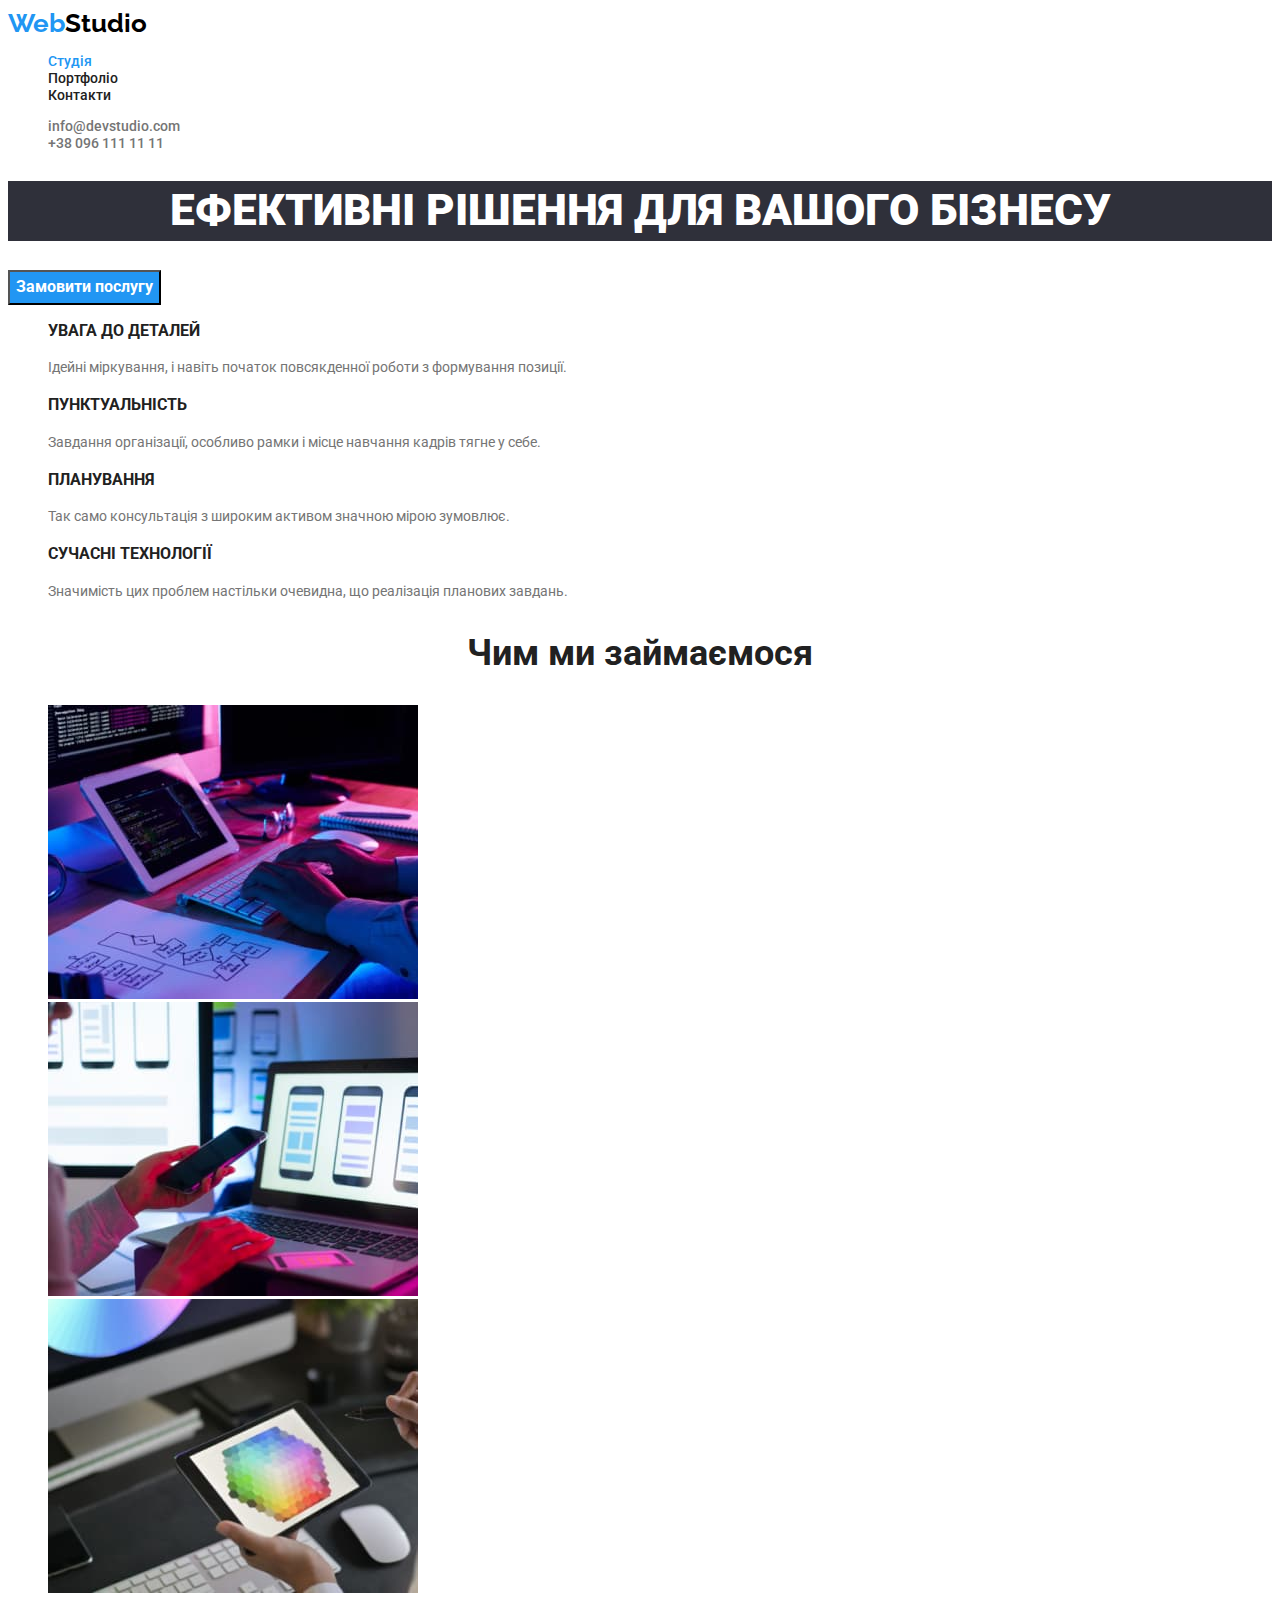
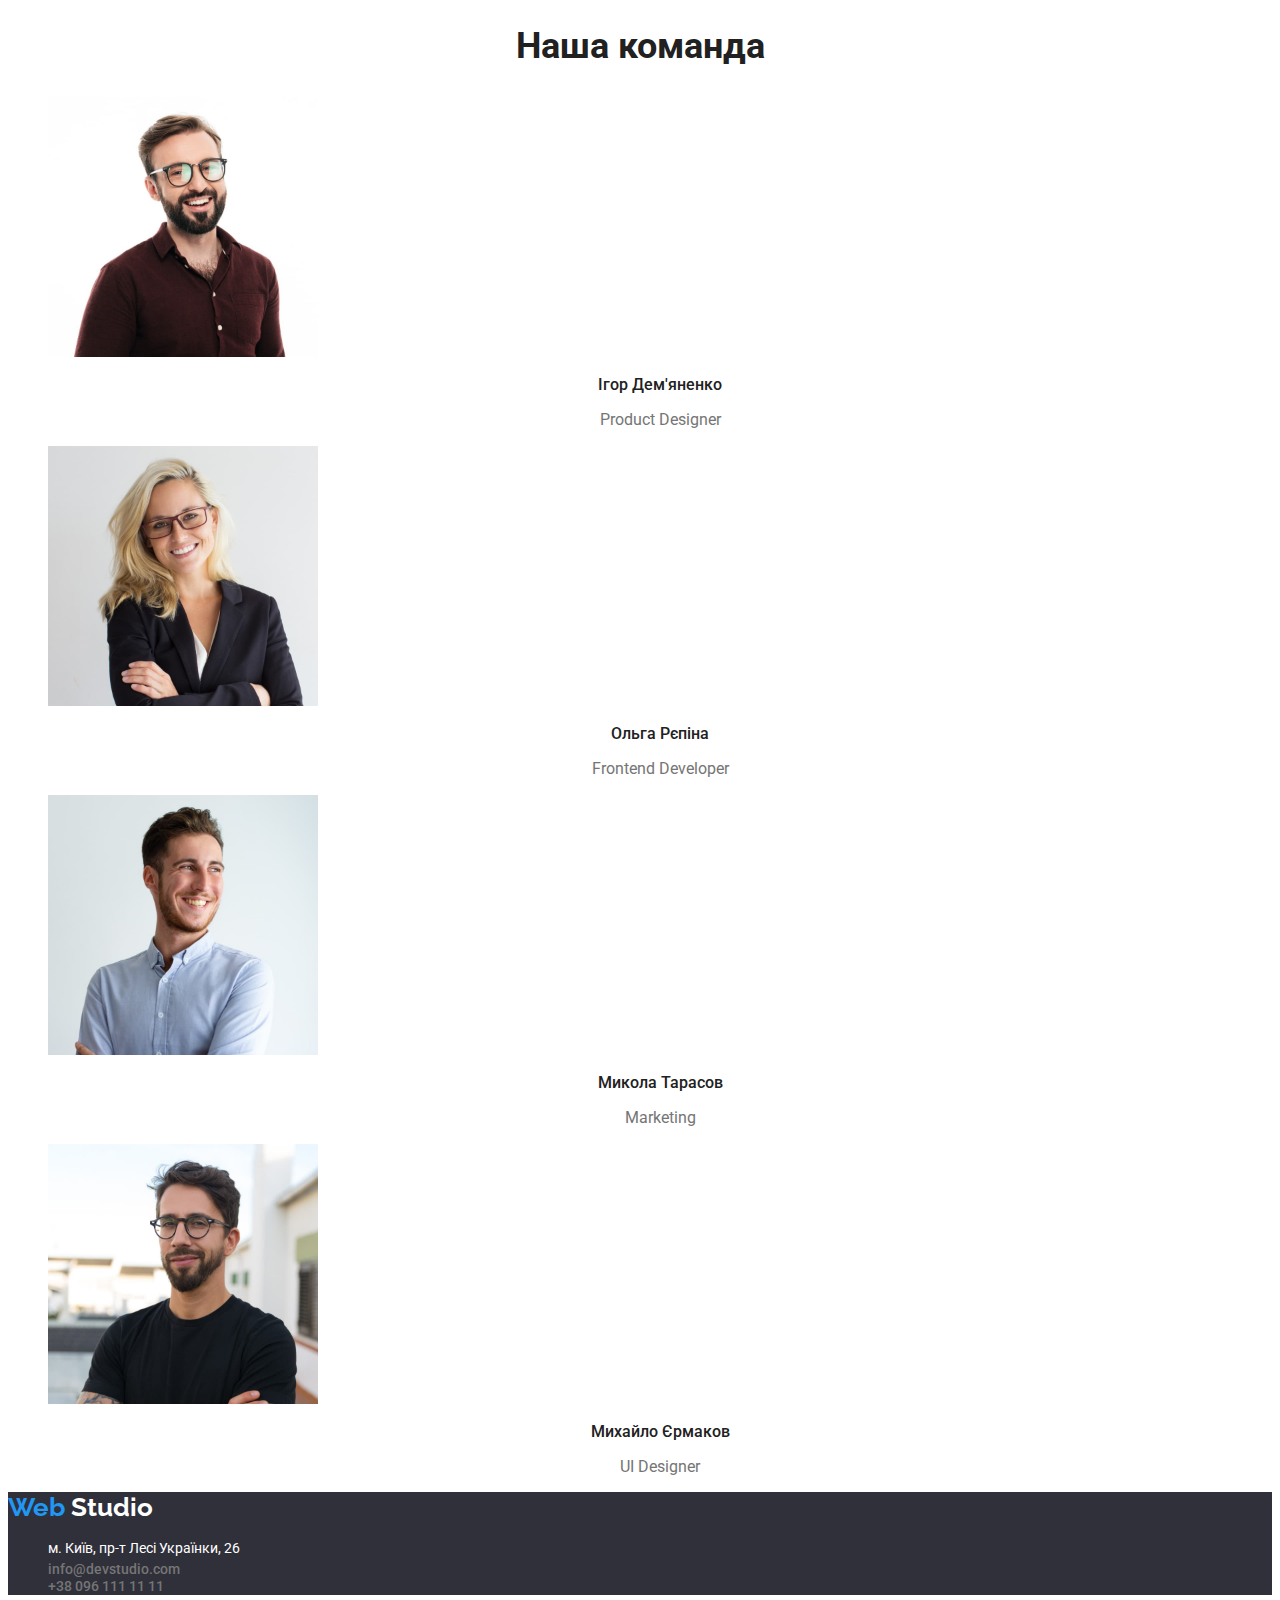
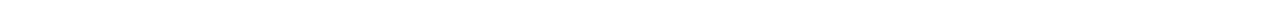
<file: index.html>
<!DOCTYPE html>
<html lang="en">

<head>
    <meta charset="UTF-8">
    <meta http-equiv="X-UA-Compatible" content="IE=edge">
    <meta name="viewport" content="width=device-width, initial-scale=1.0">
    <link rel="preconnect" href="https://fonts.googleapis.com">
    <link rel="preconnect" href="https://fonts.gstatic.com" crossorigin>
    <link href="https://fonts.googleapis.com/css2?family=Raleway:wght@700&family=Roboto:wght@400;500;700;900&display=swap"
        rel="stylesheet">
    <title>Document</title>
    <link rel="stylesheet" href="./css/styles.css">
</head>

<body>
    <!--Шапка профиля-->
    <header class="page-header">
        <nav>
            <a href="index.html" class="logo"><span class="logo-accent">Web</span>Studio</a>
            <ul class="site-nav list" >
                <li> <a href="./index.html" class="link current" >Студія</a></li>
                <li> <a href="./portfolio.html" class="link">Портфоліо</a></li>
                <li> <a  href="" class="link">Контакти</a></li>
            </ul>
        </nav>
        <ul class="contacts list">
            <li><a href="mailto:info@devstudio.com" class="link">info@devstudio.com</a></li>
            <li><a href="tel:+380961111111" class="link">+38 096 111 11 11</a></li>
        </ul>

    </header>
    <main class="main">
        <!--Замовити послугу блок Герой-->
        <div>
            <section class="hero">
                <h1 class="hero-title">Ефективні рішення для вашого бізнесу</h1>
                <button type="button" class="button-hero"> Замовити послугу</button>
            </section>
        </div>
        <!--Переваги-->
        <section class="section">
            <h2 hidden >Переваги</h2>
            <ul>
                <li>
                    <h3 class="title-about">УВАГА ДО ДЕТАЛЕЙ</h3>
                    <p class="description">Ідейні міркування, і навіть початок повсякденної роботи з формування позиції.</p>
                </li>
                <li>
                    <h3 class="title-about">ПУНКТУАЛЬНІСТЬ</h3>
                    <p class="description">Завдання організації, особливо рамки і місце навчання кадрів тягне у себе.</p>
                </li>
                <li>
                    <h3 class="title-about">ПЛАНУВАННЯ</h3>
                    <p class="description">Так само консультація з широким активом значною мірою зумовлює.</p>
                </li>
                <li>
                    <h3 class="title-about">СУЧАСНІ ТЕХНОЛОГІЇ</h3>
                    <p class="description">Значимість цих проблем настільки очевидна, що реалізація планових завдань.</p>
                </li>
            </ul>
        </section>
        <!--Чим займаємося-->
        <section class="section">
            <h2 class="section-title">Чим ми займаємося</h2>
            <ul>
                <li><img src="./images1/img.jpg" alt=" робота з планшетом " width="370"></li>
                <li><img src="./images1/img2.jpg" alt=" робота з телефоном " width="370"></li>
                <li><img src="./images1/img3.jpg" alt=" робота з підбором кольорів " width="370"></li>
            </ul>

        </section>
        <!--Наша команда-->
        <section class="section">
            <h2 class="section-title">Наша команда</h2>
            <ul>
                <li><img src="./images1/team-member1.jpg" alt=" учасник команди Ігор Дем'яненко" width="270">
                    <h3 class="team-member">Ігор Дем'яненко</h3>

                    <p class="job-education">Product Designer</p>
                </li>
                <li>
                    <img src="./images1/team-member2.jpg" alt=" учасник команди Ольга Рєпіна" width="270">
                    <h3 class="team-member">Ольга Рєпіна</h3>

                    <p class="job-education">Frontend Developer</p>
                </li>
                <li>
                    <img src="./images1/team-member3.jpg" alt=" учасник команди Микола Тарасов" width="270">
                    <h3 class="team-member">Микола Тарасов</h3>

                    <p class="job-education">Marketing</p>
                </li>

                <li>
                    <img src="./images1/team-member4.jpg" alt=" учасник команди Михайло Єрмаков" width="270">
                    <h3 class="team-member">Михайло Єрмаков</h3>

                    <p class="job-education">UI Designer</p>
                </li>
            </ul>
        </section>
    </main>

    <!--Футер-->

        <footer class="footer">
            <a href="index.html" class="logo"> <span class="logo-accent">Web</span> <span class="footer-studio">Studio</span>
            </a>
            <address>
                <ul class="contacts list">
                    <li> <a href="https://www.google.com.ua/maps/place/%D0%B1%D1%83%D0%BB.+%D0%9B%D0%B5%D1%81%D0%B8+%D0%A3%D0%BA%D1%80%D0%B0%D0%B8%D0%BD%D0%BA%D0%B8,+26,+%D0%9A%D0%B8%D0%B5%D0%B2,+02000/@50.4265841,30.5361971,17z/data=!3m1!4b1!4m5!3m4!1s0x40d4cf0e033ecbe9:0x57a4dffefec77da0!8m2!3d50.4265807!4d30.5383858?hl=ru"
                            target="_blank" rel="noopener nofollow noreferrer" class="address">
                            м. Київ, пр-т Лесі Українки, 26</a></li>
                    <li><a href="mailto:info@devstudio.com" class="link">info@devstudio.com</a></li>
                    <li><a href="tel:+380961111111" class="link">+38 096 111 11 11</a></li>
                </ul>
            </address>
        </footer>

</body>

</html>
</file>
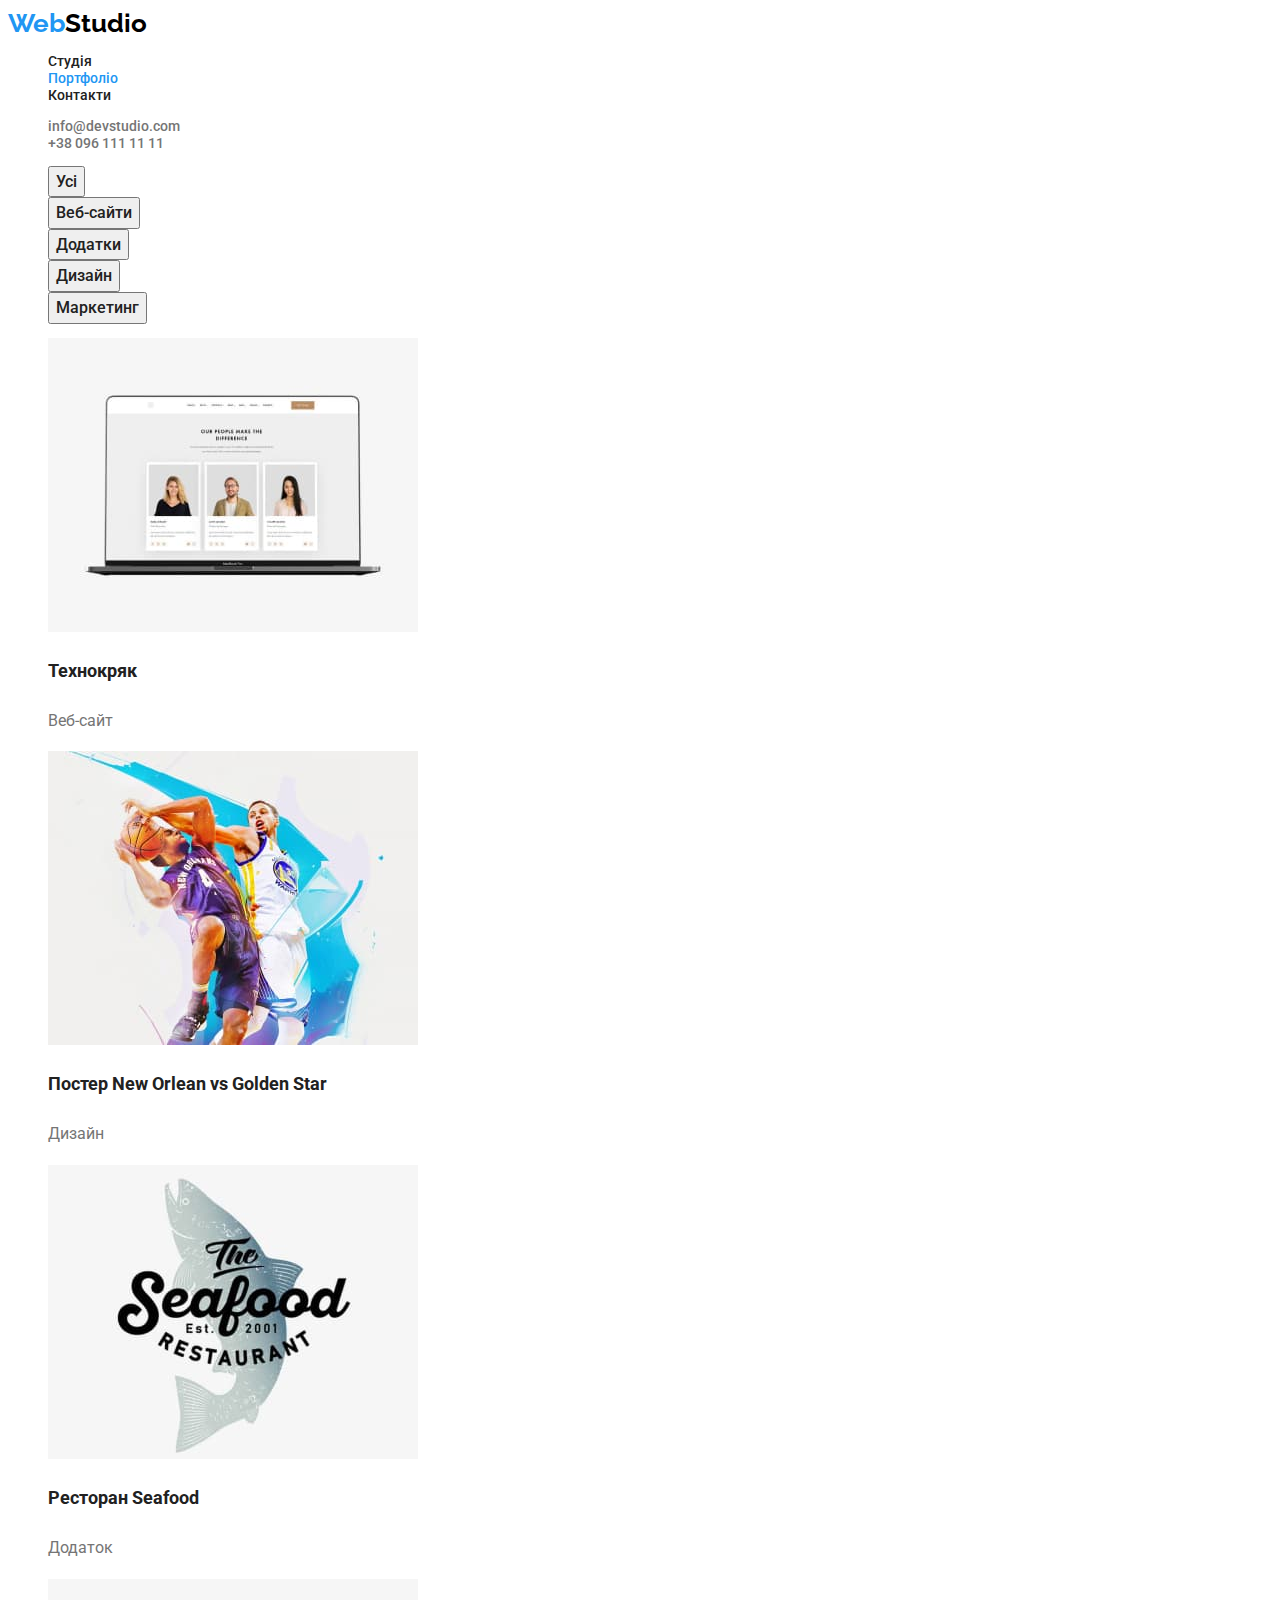
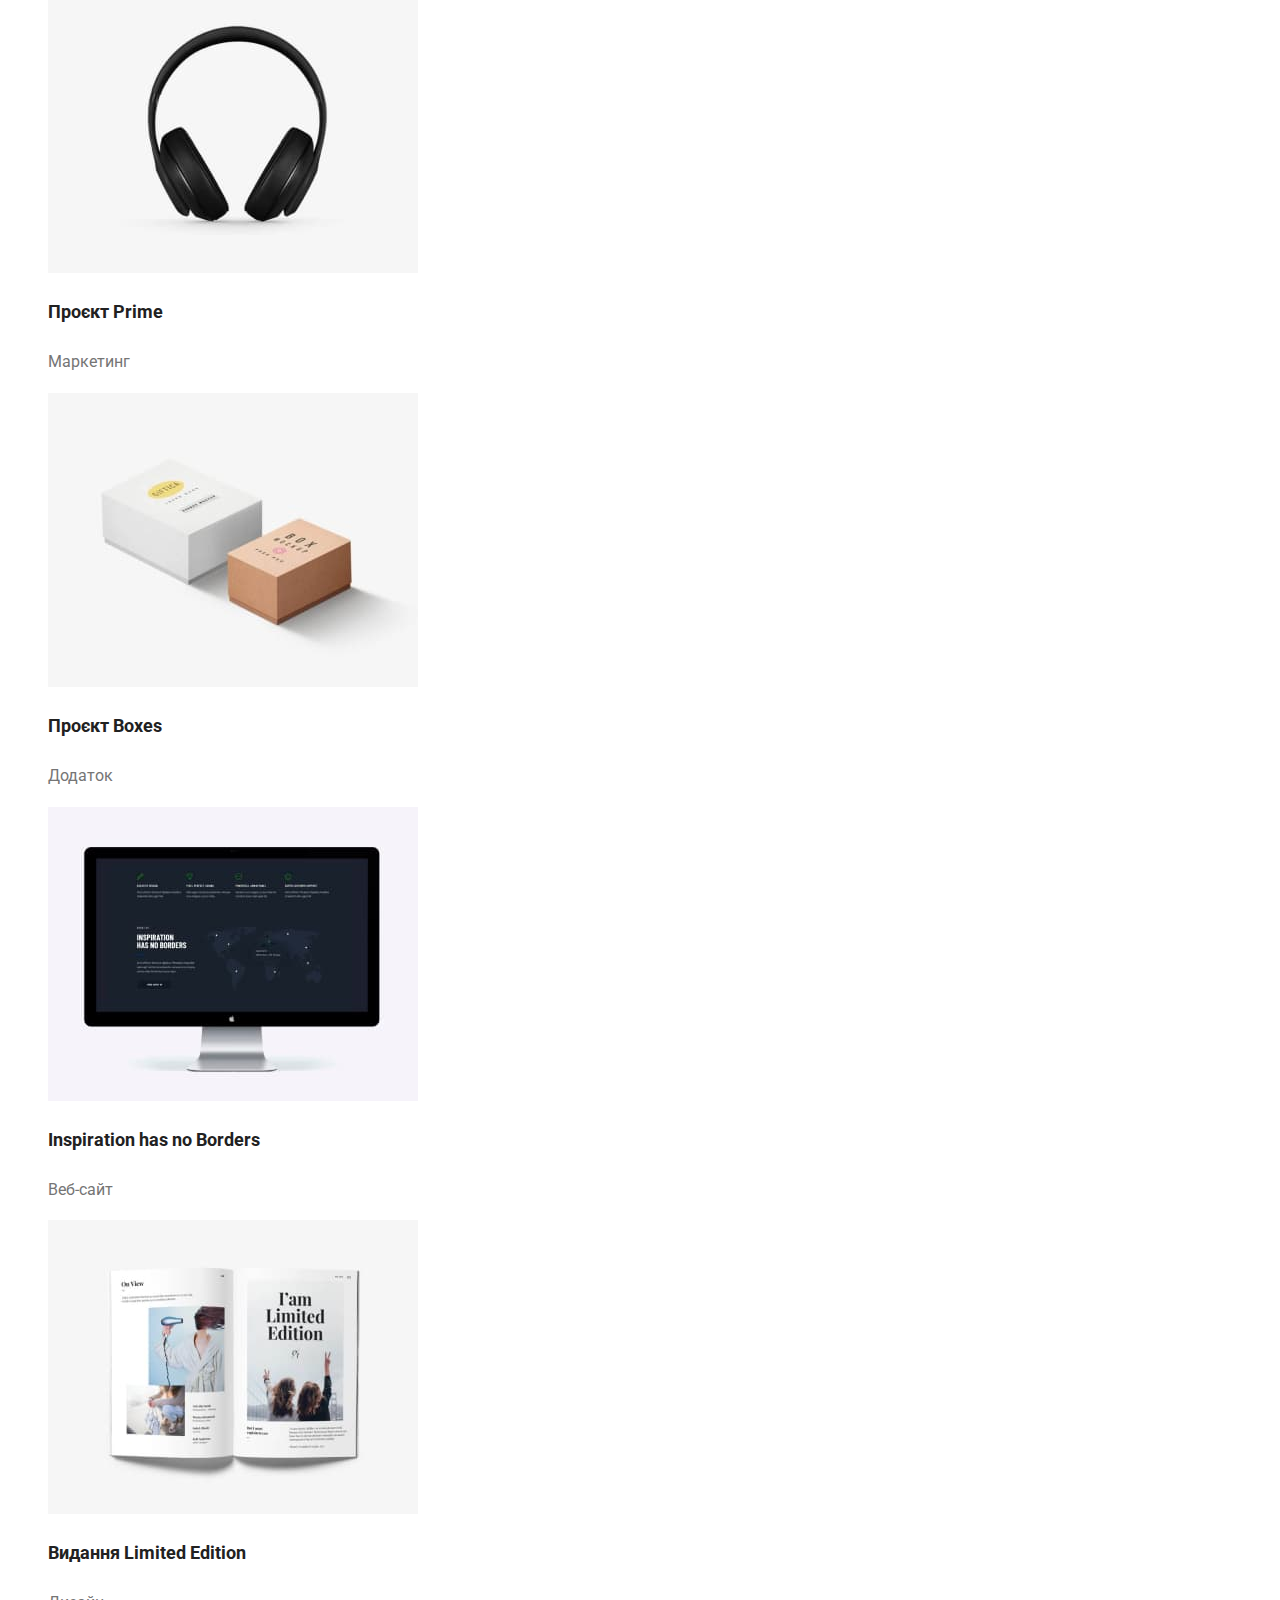
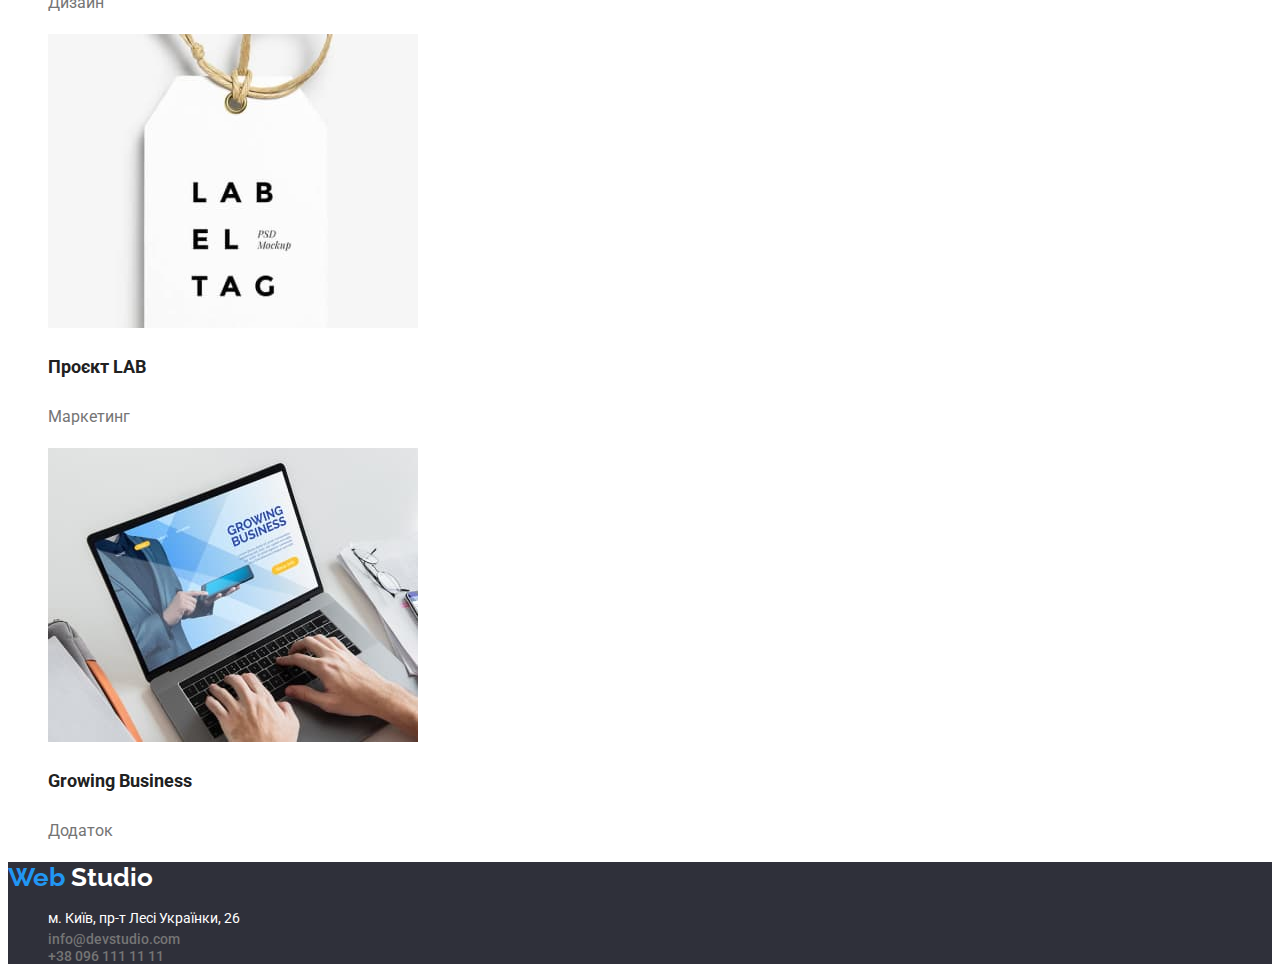
<file: portfolio.html>
<!DOCTYPE html>
<html lang="en">
<head>
    <meta charset="UTF-8">
    <meta http-equiv="X-UA-Compatible" content="IE=edge">
    <meta name="viewport" content="width=device-width, initial-scale=1.0">
    <link rel="preconnect" href="https://fonts.googleapis.com">
    <link rel="preconnect" href="https://fonts.gstatic.com" crossorigin>
    <link href="https://fonts.googleapis.com/css2?family=Raleway:wght@700&family=Roboto:wght@400;500;700;900&display=swap"
        rel="stylesheet">
    <title>Document</title>
    <link rel="stylesheet" href="./css/styles.css">
</head>
<body>
    <!--Шапка профиля-->
    <header class="page-header">
        <nav>
            <a href="index.html" class="logo"><span class="logo-accent">Web</span>Studio</a>
            <ul class="site-nav list">
                <li> <a href="./index.html" class="link ">Студія</a></li>
                <li> <a href="./portfolio.html" class="link current">Портфоліо</a></li>
                <li> <a href="" class="link ">Контакти</a></li>
            </ul>
        </nav>
        <ul class="contacts list">
            <li><a href="mailto:info@devstudio.com" class="link">info@devstudio.com</a></li>
            <li><a href="tel:+380961111111" class="link">+38 096 111 11 11</a></li>
        </ul>
    
    </header>
    
<!--Список кнопок-->
<main>
<section>
    <h1 hidden>Навігація по стрінці</h1>
    <ul class="button">
        <li>
            <button type="button" class="portfolio-btn">Усі</button>
        </li>
        <li>
            <button type="button" class="portfolio-btn">Веб-сайти</button>
        </li>
        <li>
            <button type="button" class="portfolio-btn">Додатки</button>
        </li>
        <li>
            <button type="button" class="portfolio-btn">Дизайн</button>
        </li>
        <li>
            <button type="button" class="portfolio-btn">Маркетинг</button>
        </li>
    </ul>
</section>
<!--Блок з роботами-->
<section>
    <h2 hidden>Блок з роботами</h2>
    <ul>
        <li>
            <a href="">
                <img src="images1/progect1.jpg " alt="ноутбук" width="370">
                <h3 class="header-cards">Технокряк</h3>
                <p class="paragraph-caption">Веб-сайт</p>
            </a>
        </li>
        <li>
            <a href="">
                <img src="images1/progect2.jpg" alt="постер баскетболистів" width="370">
                <h3  class="header-cards">Постер New Orlean vs Golden Star</h3>
                <p class="paragraph-caption">Дизайн</p>
            </a>
        </li>
        <li>
            <a href="">
                <img src="images1/progect3.jpg" alt="карточка ресторану" width="370">
                <h3  class="header-cards">Ресторан Seafood</h3>
                <p class="paragraph-caption">Додаток</p>
            </a>
        </li>
        <li>
            <a href="">
                <img src="images1/progect4.jpg" alt="навушники" width="370">
                <h3  class="header-cards">Проєкт Prime</h3>
                <p class="paragraph-caption">Маркетинг</p>
            </a>
        </li>
        <li>
            <a href="">
                <img src="images1/progect5.jpg" alt="бокси" width="370">
                <h3  class="header-cards">Проєкт Boxes</h3>
                <p class="paragraph-caption">Додаток</p>
            </a>
        </li>
        <li>
            <a href="">
                <img src="images1/progect6.jpg" alt="комп`ютер" width="370">
                <h3  class="header-cards">Inspiration has no Borders</h3>
                <p class="paragraph-caption">Веб-сайт</p>
            </a>
        </li>
        <li>
            <a href="">
                <img src="images1/progect7.jpg" alt="журнал" width="370">
                <h3  class="header-cards">Видання Limited Edition</h3>
                <p class="paragraph-caption">Дизайн</p>
            </a>
        </li>
        <li>
            <a href="">
                <img src="images1/progect8.jpg" alt="візитка" width="370">
                <h3 class="header-cards" >Проєкт LAB</h3>
                <p class="paragraph-caption">Маркетинг</p>
            </a>
        </li>
        <li>
            <a href="">
                <img src="images1/progect9.jpg" alt="робота за ноутбуком" width="370">
                <h3 class="header-cards">Growing Business</h3>
                <p class="paragraph-caption">Додаток</p>
            </a>
        </li>
    
    </ul>
</section>


    </main>
    <!--Футер-->
    
    <footer class="footer">
        <a href="index.html" class="logo"> <span class="logo-accent">Web</span> <span class="footer-studio">Studio</span> </a>
        <address>
            <ul class="contacts list">
                <li> <a href="https://www.google.com.ua/maps/place/%D0%B1%D1%83%D0%BB.+%D0%9B%D0%B5%D1%81%D0%B8+%D0%A3%D0%BA%D1%80%D0%B0%D0%B8%D0%BD%D0%BA%D0%B8,+26,+%D0%9A%D0%B8%D0%B5%D0%B2,+02000/@50.4265841,30.5361971,17z/data=!3m1!4b1!4m5!3m4!1s0x40d4cf0e033ecbe9:0x57a4dffefec77da0!8m2!3d50.4265807!4d30.5383858?hl=ru"
                        target="_blank" rel="noopener nofollow noreferrer" class="address">
                        м. Київ, пр-т Лесі Українки, 26</a></li>
                <li><a href="mailto:info@devstudio.com" class="link">info@devstudio.com</a></li>
                <li><a href="tel:+380961111111" class="link">+38 096 111 11 11</a></li>
            </ul>
        </address>
    </footer>

</body>
</html>
</file>
<file: css/styles.css>
/*цвет основного текста #212121 */

/* вторичный цвет текста #757575 */

/* акцент при наведении #2196F3 */

/*  белый (фон и текст) #FFFFFF */

/* вторичный цвет фона #F5F4FA */

 /* белый в футере - телефон и почта rgba(255, 255, 255, 0.6); */

/* цвет шапки профиля #ECECEC */

/* Шрифты для страницы :
font-family: 'Raleway',
sans-serif;
font-family: 'Roboto',
sans-serif; */


.page-header {
        font-weight: 500;
}


:root {
    --basic-color: #212121;
    --accent-color: #2196f3;
    --contacts-and-paragraph-color: #757575;
    --logo-color: #000;
    --white-color: #fff;
    --background-hero-and-footer: #2F303A;
}
ul {
    list-style: none;
}
body {
    background-color: var(--white-color);
    color: #000000;
    font-size: 14px;
    font-family: 'Roboto', sans-serif;

}


/* Шапка */
.logo { 
font-family: 'Raleway', sans-serif;  
    font-weight: 700;
    font-size: 26px;
    line-height: 1.19;
    text-decoration: none
    ;
}
.logo-accent {
    color: var(--accent-color);}
.logo {
    color: #000000
}

/* Site-nav */
.site-nav .link.current {
    color: var(--accent-color);
}

.site-nav .link {
color: var(--basic-color);
    font-weight: 500;
    line-height: 1.14;
    text-decoration: none;
}
.site-nav .link:hover,
.site-nav .link:focus {
    color: var(--accent-color);
}
/* Контакти */
.contacts .link {
color: var(--contacts-and-paragraph-color);
    font-weight: 500;
    line-height: 1.14;
    text-decoration: none;
}

.contacts .link:hover,
.contacts .link:focus { 
color: var(--accent-color);
}
.contacts .address:hover,
.contacts .address:focus {
    color: var(--accent-color);
}
.contacts .address {
    color: var(--white-color);
        line-height: 1.7;
}
/* Заголовок Герой */
.hero-title {
    color: var(--white-color);
        font-weight: 900;
        font-size: 44px;
        line-height: 1.36;
        text-align: center;
        text-transform: uppercase;
        background-color: var(--background-hero-and-footer);
}

.button-hero {
    background-color: var(--accent-color);
        color: var(--white-color);
        font-family: 'Roboto';
        font-weight: 700;
        font-size: 16px;
        line-height: 1.8;
        cursor: pointer;
}
.button-hero:hover,
.button-hero :focus {
background-color: #188CE8;
}

/* Переваги */
.description {
    color: var(--contacts-and-paragraph-color);
        line-height: 1.7;
    }
    .title-about {
        color: var(--basic-color);
            font-weight: 700;
            line-height: 1.1;
            text-transform: uppercase;
    }
/* Чим займаэмося */
.section-title {
    color: var(--basic-color);
    font-weight: 700;
    font-size: 36px;
    line-height: 1.16;
    text-align: center;
}
/* Наша команда */

.team-member {
color: var(--basic-color);
    font-weight: 500;
    font-size: 16px;
    line-height: 1.18;
    text-align: center;
}
.job-education {
color: var(--contacts-and-paragraph-color);
    font-size: 16px;
    line-height: 1.18;
    text-align: center;
}

/*Портфоліо*/

/* Шапка профиля */
/* Список кнопок */

.portfolio-btn {
font-family: inherit;
font-size: 16px;
font-weight: 500;
line-height: 1.6;
color: var(--basic-color);
}

        .portfolio-btn:hover,
        .porfolio-btn:focus {
           background-color: var(--accent-color);
           color: var(--white-color);
           border: none;
        }
        .button {
            cursor: pointer;;
        }
    
/* Блок з роботами */
.header-cards {
    color: var(--basic-color);
    font-weight: 700;
    font-size: 18px;
    line-height: 2;
}

.paragraph-caption {
    color: var(--contacts-and-paragraph-color);
        font-size: 16px;
        line-height: 1.8;
        text-decoration: none;
}
/* Футер */
.link-footer {
font-family: 'Roboto';
    font-weight: 400;
    font-size: 14px;
    line-height: 1.7;
    text-decoration: none;
    font-style: inherit;
}
.footer {
    background-color: var(--background-hero-and-footer);

}
.footer-studio {
    color: var(--white-color);
}
address{
    font-style: normal;
}
a {
    text-decoration: none;
}
</file>
